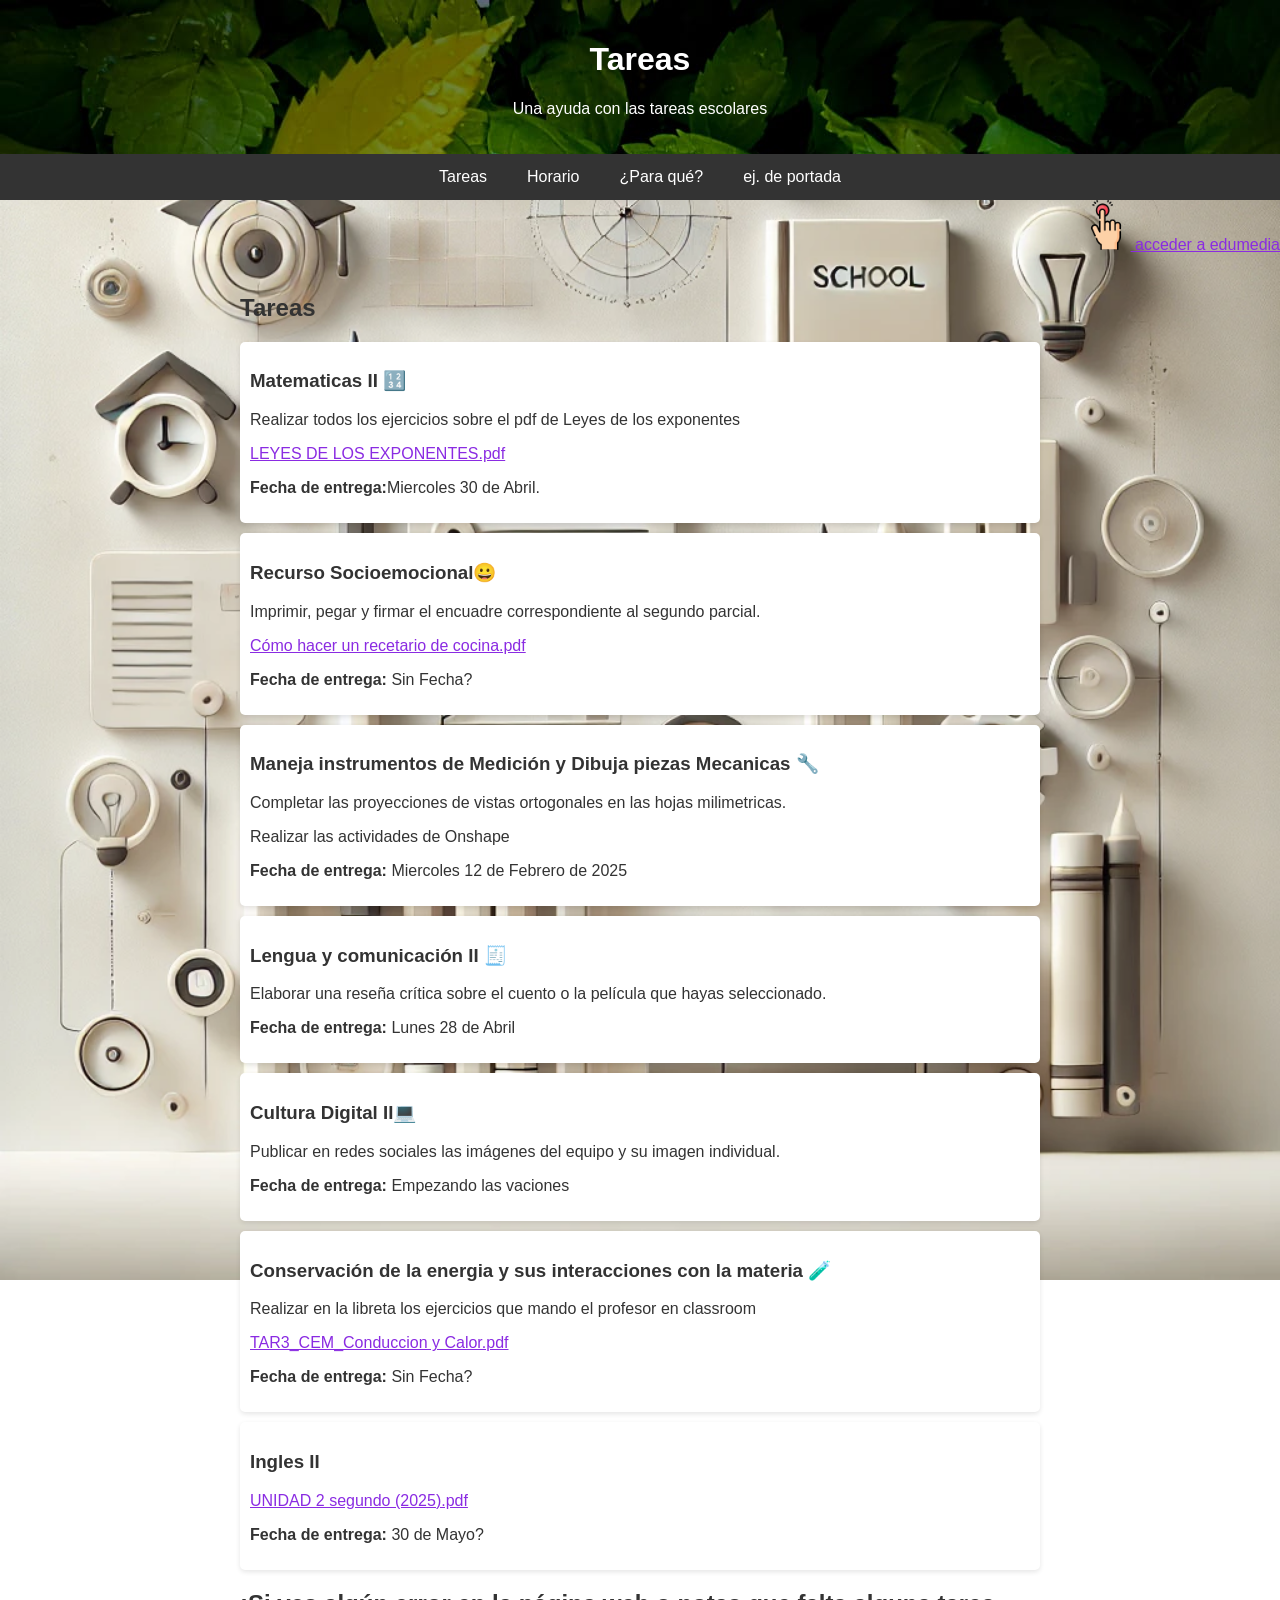
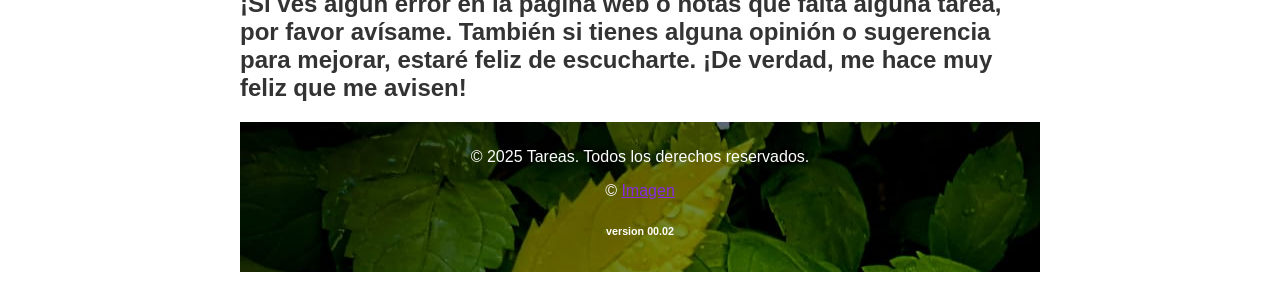
<file: index.html>
<!--AQUI EMPIEZA EL CODIGO DE LA PAGINA PRINCIPAL--><!--AQUI EMPIEZA EL CODIGO DE LA PAGINA PRINCIPAL-->
    <!--AQUI EMPIEZA EL CODIGO DE LA PAGINA PRINCIPAL--><!--AQUI EMPIEZA EL CODIGO DE LA PAGINA PRINCIPAL-->
        <!--AQUI EMPIEZA EL CODIGO DE LA PAGINA PRINCIPAL--><!--AQUI EMPIEZA EL CODIGO DE LA PAGINA PRINCIPAL-->
            <!--AQUI EMPIEZA EL CODIGO DE LA PAGINA PRINCIPAL--><!--AQUI EMPIEZA EL CODIGO DE LA PAGINA PRINCIPAL-->
                <!--AQUI EMPIEZA EL CODIGO DE LA PAGINA PRINCIPAL--><!--AQUI EMPIEZA EL CODIGO DE LA PAGINA PRINCIPAL-->
                    <!--AQUI EMPIEZA EL CODIGO DE LA PAGINA PRINCIPAL--><!--AQUI EMPIEZA EL CODIGO DE LA PAGINA PRINCIPAL-->
                         <!--AQUI EMPIEZA EL CODIGO DE LA PAGINA PRINCIPAL--><!--AQUI EMPIEZA EL CODIGO DE LA PAGINA PRINCIPAL--><!--AQUI EMPIEZA EL CODIGO DE LA PAGINA PRINCIPAL--><!--AQUI EMPIEZA EL CODIGO DE LA PAGINA PRINCIPAL-->
                            <!--AQUI EMPIEZA EL CODIGO DE LA PAGINA PRINCIPAL--><!--AQUI EMPIEZA EL CODIGO DE LA PAGINA PRINCIPAL-->
                                <!--AQUI EMPIEZA EL CODIGO DE LA PAGINA PRINCIPAL--><!--AQUI EMPIEZA EL CODIGO DE LA PAGINA PRINCIPAL-->
                                <!--AQUI EMPIEZA EL CODIGO DE LA PAGINA PRINCIPAL--><!--AQUI EMPIEZA EL CODIGO DE LA PAGINA PRINCIPAL-->
                            <!--AQUI EMPIEZA EL CODIGO DE LA PAGINA PRINCIPAL--><!--AQUI EMPIEZA EL CODIGO DE LA PAGINA PRINCIPAL-->
                        <!--AQUI EMPIEZA EL CODIGO DE LA PAGINA PRINCIPAL--><!--AQUI EMPIEZA EL CODIGO DE LA PAGINA PRINCIPAL-->
                    <!--AQUI EMPIEZA EL CODIGO DE LA PAGINA PRINCIPAL--><!--AQUI EMPIEZA EL CODIGO DE LA PAGINA PRINCIPAL--><!--AQUI EMPIEZA EL CODIGO DE LA PAGINA PRINCIPAL--><!--AQUI EMPIEZA EL CODIGO DE LA PAGINA PRINCIPAL-->
                <!--AQUI EMPIEZA EL CODIGO DE LA PAGINA PRINCIPAL--><!--AQUI EMPIEZA EL CODIGO DE LA PAGINA PRINCIPAL-->
            <!--AQUI EMPIEZA EL CODIGO DE LA PAGINA PRINCIPAL--><!--AQUI EMPIEZA EL CODIGO DE LA PAGINA PRINCIPAL-->
        <!--AQUI EMPIEZA EL CODIGO DE LA PAGINA PRINCIPAL--><!--AQUI EMPIEZA EL CODIGO DE LA PAGINA PRINCIPAL-->        <!--AQUI EMPIEZA EL CODIGO DE LA PAGINA PRINCIPAL--><!--AQUI EMPIEZA EL CODIGO DE LA PAGINA PRINCIPAL-->    
    <!--AQUI EMPIEZA EL CODIGO DE LA PAGINA PRINCIPAL--><!--AQUI EMPIEZA EL CODIGO DE LA PAGINA PRINCIPAL-->
<!--AQUI EMPIEZA EL CODIGO DE LA PAGINA PRINCIPAL--><!--AQUI EMPIEZA EL CODIGO DE LA PAGINA PRINCIPAL-->
<!DOCTYPE html>
<html lang="en">
<head>
    <meta charset="UTF-8">
    <meta name="viewport" content="width=device-width, initial-scale=1.0">
    <title>Tareas-2Ñ</title>
    <link rel="shortcun icon" href="imagenes/logo1°Ñ.ico">
    <link rel="stylesheet" href="index.css">
    <meta charset="UTF-8">
    <script>
        window.onload = function() {
          alert("¡Hola compañeros, una disculpa por los inconvenientes. Hubo un problema con el sitio donde está alojada la página, por eso no se podía ver. Pero ya se solucionó y la página ya está disponible.!");
        };
      </script>
</head>

<body>

    <header>
        <h1>Tareas </h1>
        <p>Una ayuda con las tareas escolares</p>
    </header>

    <nav>
        <a href='/'>Tareas</a>
        <a href='horario.html'>Horario</a>
        <a href='Paraque.html'>¿Para qué?</a>
        <a href="portadas.html">ej. de portada</a>
    </nav>
  <div class="hola">  <a href="https://www.edumediamanager.com/acceder"> <img src="imagenes/boton.png" alt="boton" class="img-1"> acceder a edumedia</a></div>
<!--Tareas-->
<!--MATEMATICAS-->
    <section id="tareas">
        <div class="container">
            <h2>Tareas</h2>
            <div class="tarea">
                <h3>Matematicas II 🔢</h3>
                <p>Realizar todos los ejercicios sobre el pdf de Leyes de los exponentes</p>
                <p><a href="imagenes/2 .- LEYES DE LOS EXPONENTES.pdf">LEYES DE LOS EXPONENTES.pdf</a></p>
                <p><strong>Fecha de entrega:</strong>Miercoles 30 de Abril.</p>
            </div>
<!--RECURSO-SOCIOEMOCIONAL👇--><!--RECURSO-SOCIOEMOCIONAL👇--><!--RECURSO-SOCIOEMOCIONAL👇--><!--RECURSO-SOCIOEMOCIONAL👇-->
<!--RECURSO-SOCIOEMOCIONAL👇--><!--RECURSO-SOCIOEMOCIONAL👇--><!--RECURSO-SOCIOEMOCIONAL👇--><!--RECURSO-SOCIOEMOCIONAL👇-->
<!--RECURSO-SOCIOEMOCIONAL👇--><!--RECURSO-SOCIOEMOCIONAL👇--><!--RECURSO-SOCIOEMOCIONAL👇--><!--RECURSO-SOCIOEMOCIONAL👇-->
            
            <div class="tarea">
                <h3>Recurso Socioemocional😀</h3>
                <p>Imprimir, pegar y firmar el encuadre correspondiente al segundo parcial.</p>
<p><a href="imagenes/Cómo hacer un recetario de cocina.pdf">Cómo hacer un recetario de cocina.pdf</a>
</p>
                <p><strong>Fecha de entrega:</strong> Sin Fecha?</p>
            </div>
        
<!--TALLER👇--><!--TALLER👇--><!--TALLER👇--><!--TALLER👇-->
<!--TALLER👇--><!--TALLER👇--><!--TALLER👇--><!--TALLER👇-->
<!--TALLERL👇--><!--TALLER👇--><!--TALLER👇--><!--TALLER👇-->
            
            <div class="tarea">
                <h3>Maneja instrumentos de Medición y Dibuja piezas Mecanicas 🔧</h3>
                <p>Completar las proyecciones de vistas ortogonales en las hojas milimetricas.</p>
                <p>Realizar las actividades de Onshape</p>
                <p><strong>Fecha de entrega:</strong> Miercoles 12 de Febrero de 2025 </p>
            </div>
<!--CIENCIAS-SOCIALES👇--><!--CIENCIAS-SOCIALES👇--><!--CIENCIAS-SOCIALES👇--><!--TCIENCIAS-SOCIALES👇-->
<!--CIENCIAS-SOCIALES👇--><!--CIENCIAS-SOCIALES👇--><!--CIENCIAS-SOCIALES👇--><!--CIENCIAS-SOCIALES👇-->
<!--CIENCIAS-SOCIALES👇--><!--CIENCIAS-SOCIALES👇--><!--CIENCIAS-SOCIALES👇--><!--CIENCIAS-SOCIALES👇--
        <div class="tarea">
            <h3>Ciencias Sociales II 😲</h3>
            <P>Entregar el trabajo electronico sobre el tema que les toco</P>
            <p><strong>Fecha de entrega:</strong>Lunes 31 de Marzo</p>
            <p>Entregar el trabajo fisico</p>
            <p><strong>Fecha de entrega:</strong>Miercoles 02 de Abril</p>
        </div>
!-->
        <div class="tarea">
            <h3>Lengua y comunicación II 🧾</h3>
            <p>Elaborar una reseña crítica sobre el cuento o la película que hayas seleccionado.</p>
            <p><strong>Fecha de entrega:</strong> Lunes 28 de Abril</p>
        </div>

        <div class="tarea">
            <h3>Cultura Digital II💻</h3>
            <p>Publicar en redes sociales las imágenes del equipo y su imagen individual.</p>
            <p><strong>Fecha de entrega:</strong> Empezando las vaciones</p>
        </div>

        <div class="tarea">
            <h3>Conservación de la energia y sus interacciones con la materia 🧪</h3>
            <p>Realizar en la libreta los ejercicios que mando el profesor en classroom</p>
            <p><a href="imagenes/TAR3_CEM_Conduccion y  Calor.pdf">TAR3_CEM_Conduccion y  Calor.pdf</a></p>
            <p><strong>Fecha de entrega:</strong> Sin Fecha?</p>
        </div>
<!------------------------------------------------------------------------------------------------------
        <div class="tarea">
            <h3>Ajusta piezas mecánicas Mediante trabajo de banco y taladro</h3>
            <p>Dibujar lo que viene en esta imagen </p>
            <p><a href="imagenes/m.jpeg">👉IMAGEN👈</a></p>
            <p>Hacer una portada</p>
            <p><strong>Fecha de entrega:</strong> Lunes 10 de febrero 2025</p>
        </div>
!------------------------------------------------------------------------------------------------------>
        <div class="tarea">
            <h3>Ingles II</h3>
            <p><a href="imagenes/UNIDAD 2 segundo (2025).pdf">UNIDAD 2 segundo (2025).pdf</a></p>
            <p><strong>Fecha de entrega:</strong> 30 de Mayo?</p>
        </div>
<!--
        <div class="tarea">
            <h3>Tutoria II</h3>
            <p>No hay tareas</p>
            <p><strong>Fecha de entrega:</strong> Sin Fecha</p>
        </div>
-->

<h1>¡Si ves algún error en la página web o notas que falta alguna tarea, por favor avísame. También si tienes alguna opinión o sugerencia para mejorar, estaré feliz de escucharte. ¡De verdad, me hace muy feliz que me avisen!</h1>
    <footer>
        <p>&copy; 2025 Tareas. Todos los derechos reservados.</p>
        <p>&copy;  <a href="imagenes/DALL·E 2025-01-19 16.38.00 - A clean and minimalistic background image for a school-themed webpage. The design features soft neutral tones like light gray and white with subtle gr.webp">Imagen</a></p>
    <h6>version 00.02                                    </h6>
    </footer>
</body>
</html>
</file>
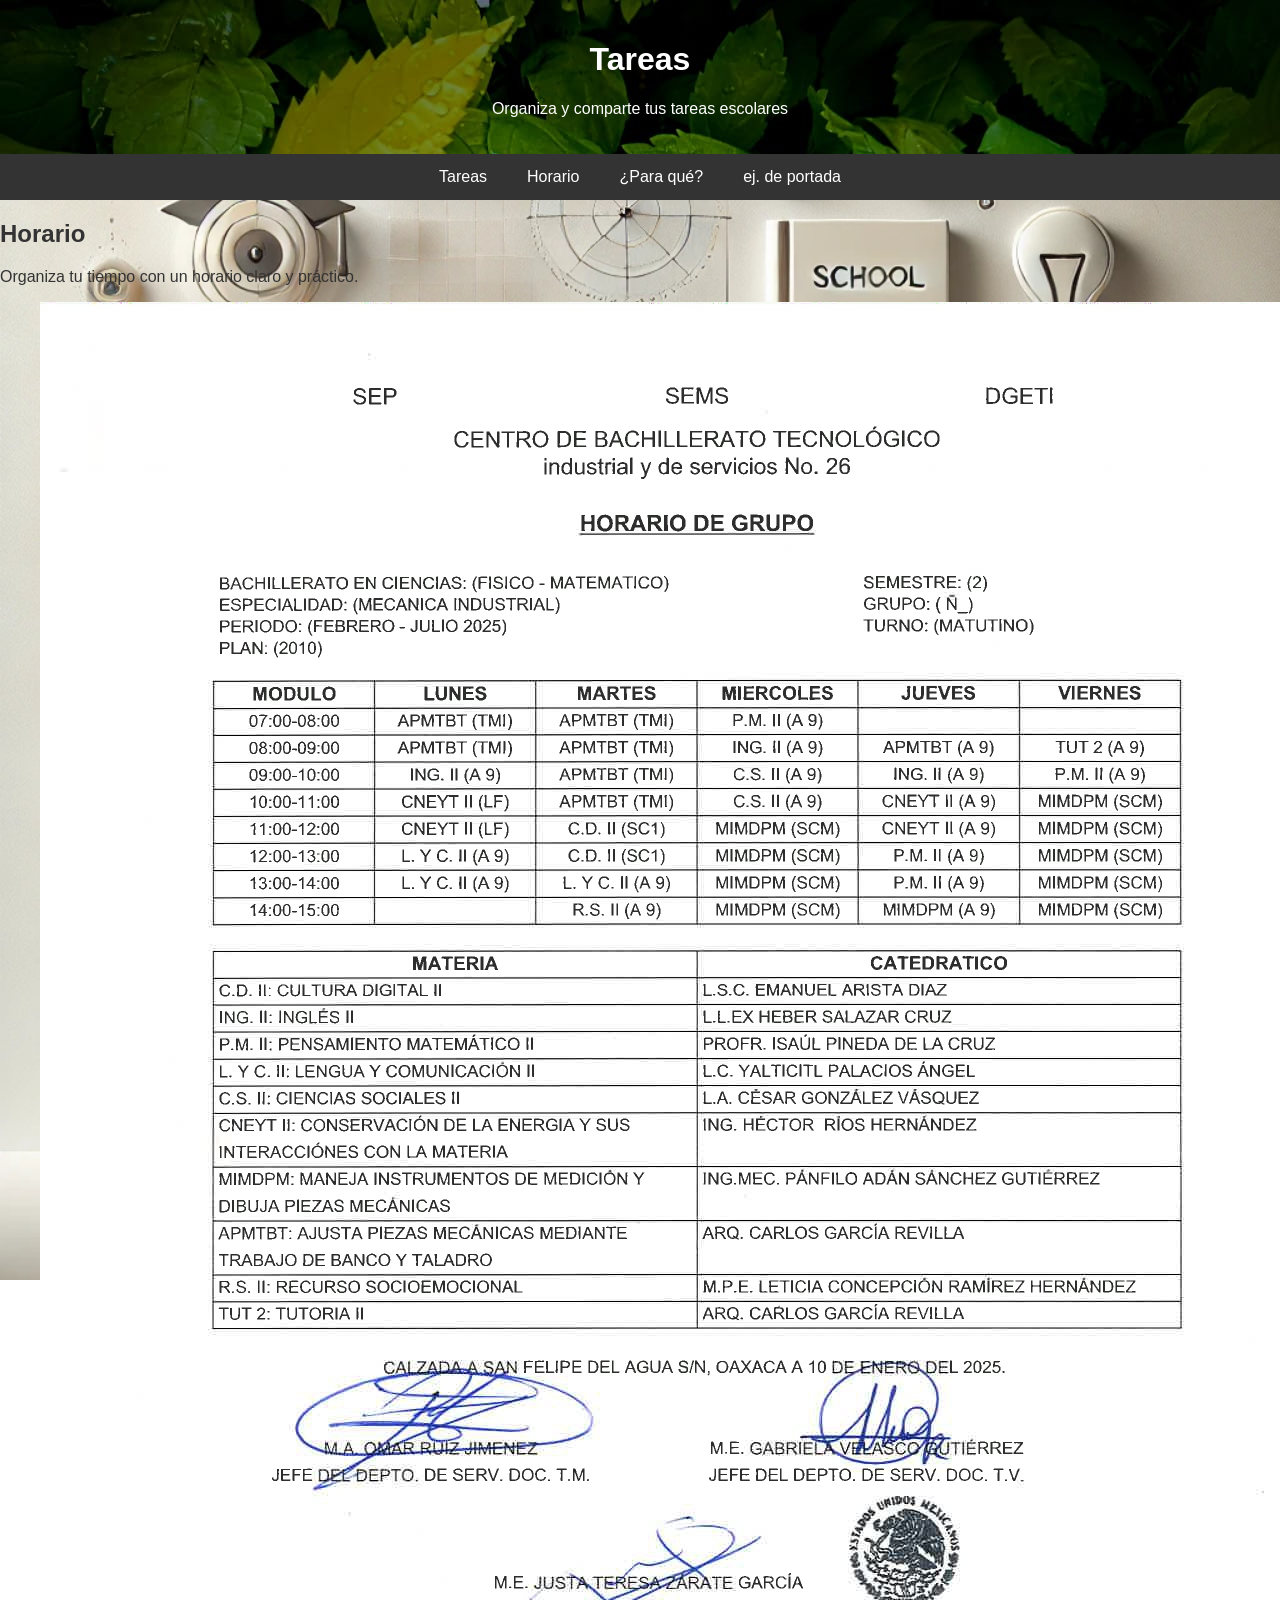
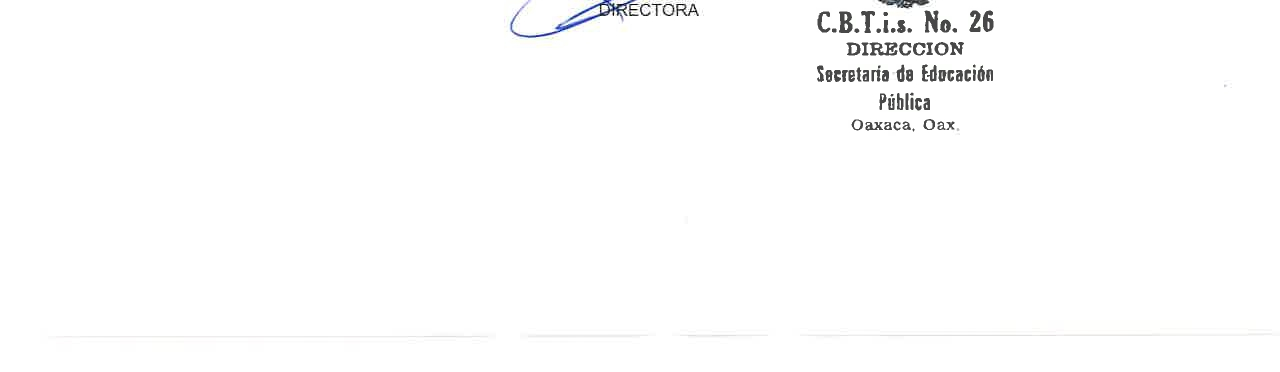
<file: horario.html>
<!DOCTYPE html>
<html lang="en">
<head>
    <meta charset="UTF-8">
    <meta name="viewport" content="width=device-width, initial-scale=1.0">
    <title>Horario</title>
    <link rel="shortcun icon" href="imagenes/logo1°Ñ.ico">
    <link rel="stylesheet" href="horario.css">
</head>
<body>
    
    <header>
        <h1>Tareas</h1>
        <p>Organiza y comparte tus tareas escolares</p>
    </header>

    <nav>
        <a href="index.html">Tareas</a>
        <a href="horario.html">Horario</a>
        <a href="Paraque.html">¿Para qué?</a>
        <a href="portadas.html">ej. de portada</a>
    </nav>

    <section id="horario">
        <div class="container">
            <h2>Horario</h2>
            <p>Organiza tu tiempo con un horario claro y práctico.</p>
            <ul><!--
  <a href="imagenes/2Ñ_horario.jpg">Presiona aqui para ver el horario</a>
                 Asi se separa en html-->
                 <img src="imagenes/2Ñ_horario.jpg" alt="horario" class="hola">
            </ul>
        </div>
    </section>

</body>
</html>
</file>
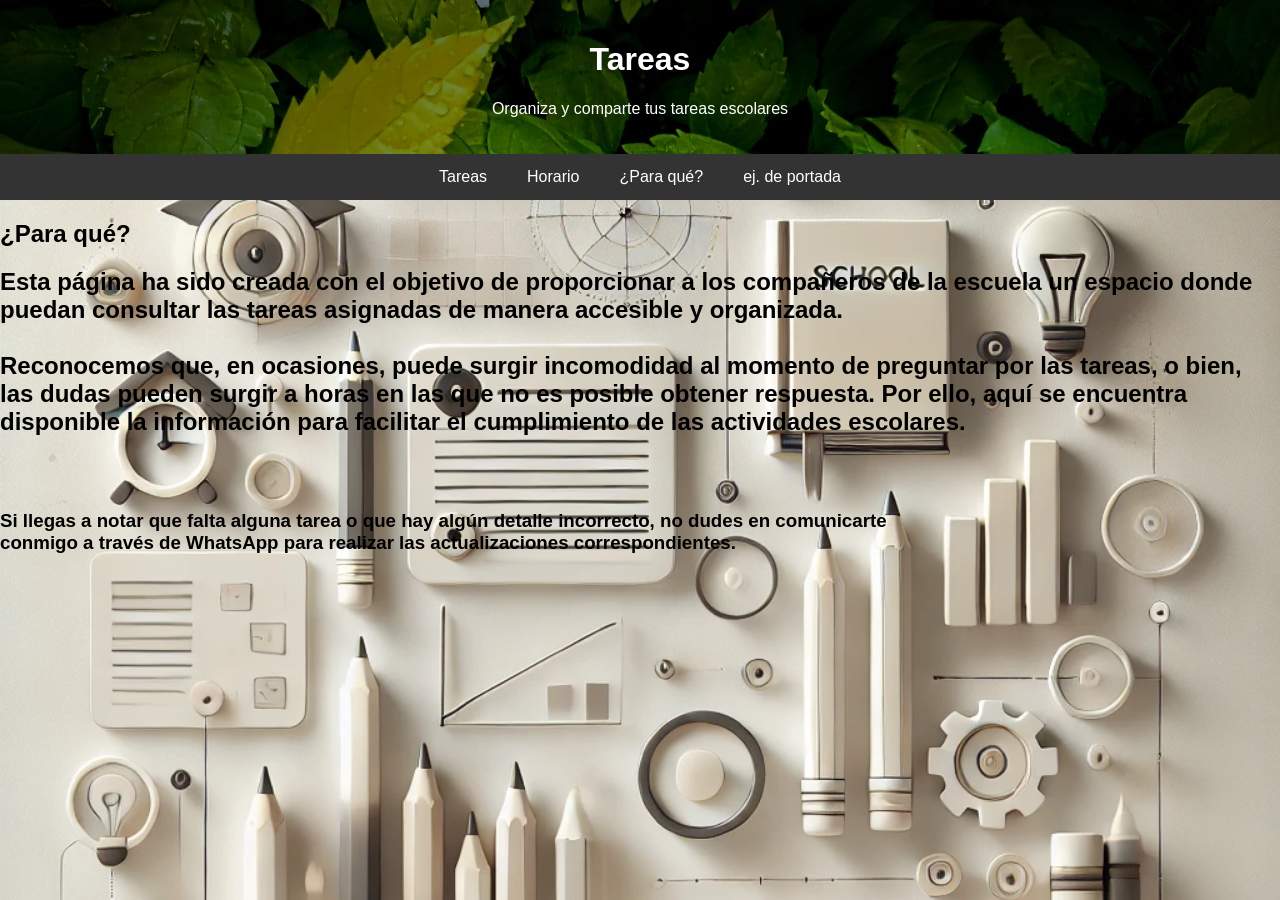
<file: Paraque.html>
<!DOCTYPE html>
<html lang="en">
<head>
    <meta charset="UTF-8">
    <meta name="viewport" content="width=device-width, initial-scale=1.0">
    <title>Para-que-fue-hecha-esta-pagina</title>
    <link rel="shortcun icon" href="imagenes/logo1°Ñ.ico">
    <link rel="stylesheet" href="Paraque.css">
</head>
<body>

    <header>
        <h1>Tareas</h1>
        <p>Organiza y comparte tus tareas escolares</p>
    </header>

    <nav>
        <a href="index.html">Tareas</a>
        <a href="horario.html">Horario</a>
        <a href="Paraque.html">¿Para qué?</a>
        <a href="portadas.html">ej. de portada</a>
    </nav>

    
    <section id="paraque">
        <div class="container">
            <h2>¿Para qué?</h2>
            
            <h2>Esta página ha sido creada con el objetivo de proporcionar a los compañeros de la escuela un espacio donde <br>
                 puedan consultar las tareas asignadas de manera accesible y organizada. <br> <br>
            
                Reconocemos que, en ocasiones, puede surgir incomodidad al momento de preguntar por las tareas, o bien, <br>
                las dudas pueden surgir a horas en las que no es posible obtener respuesta. Por ello, aquí se encuentra <br>
                disponible la información para facilitar el cumplimiento de las actividades escolares. <br>
                </h2>
            <br>  <br>
                <h3>Si llegas a notar que falta alguna tarea o que hay algún detalle incorrecto, no dudes en comunicarte <br>
                    conmigo a través de WhatsApp para realizar las actualizaciones correspondientes.</h3>
        </div>
    </section>

</body>
</html>
</file>
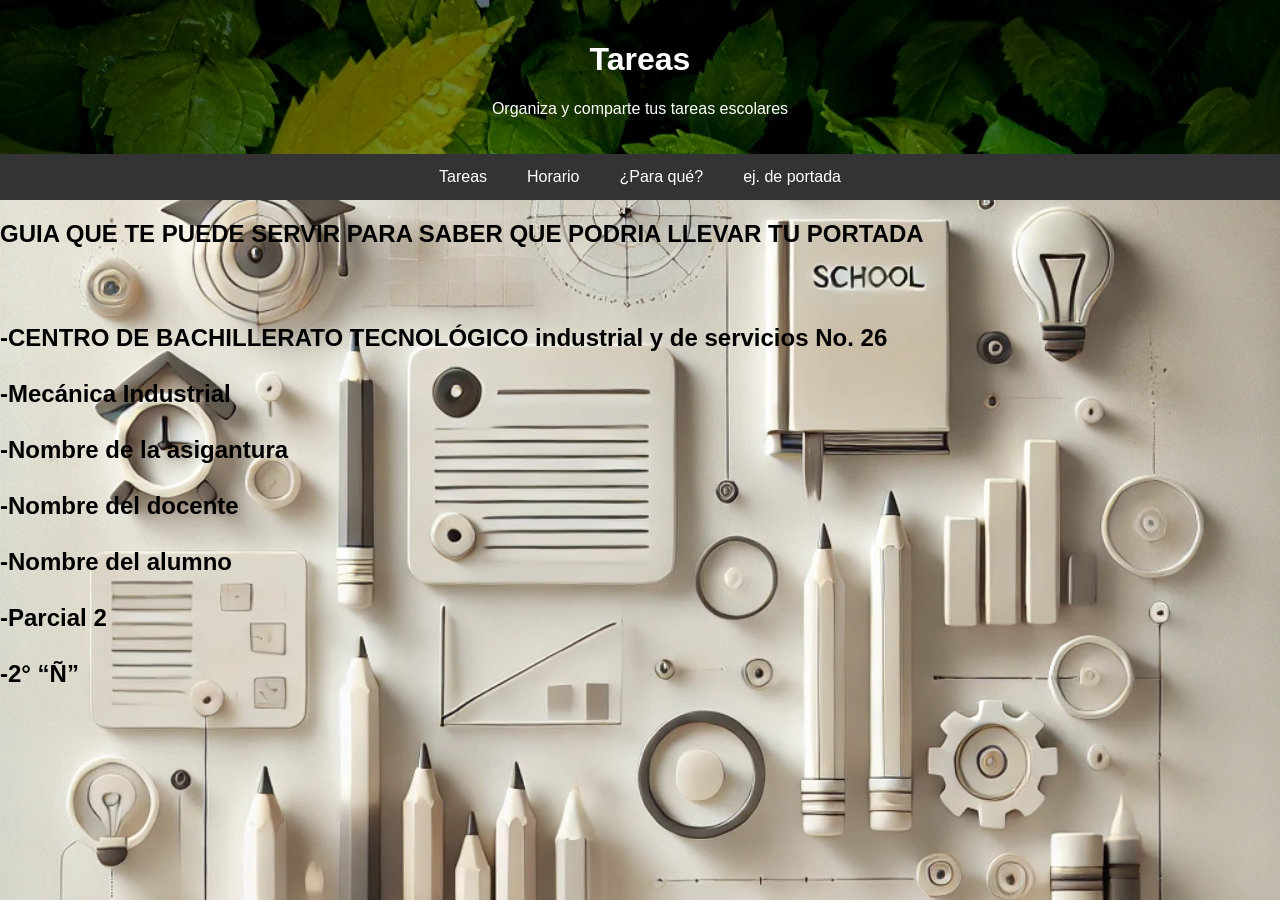
<file: portadas.html>
<!DOCTYPE html>
<html lang="en">
<head>
    <meta charset="UTF-8">
    <meta name="viewport" content="width=device-width, initial-scale=1.0">
    <title>Para-que-fue-hecha-esta-pagina</title>
    <link rel="shortcun icon" href="imagenes/logo1°Ñ.ico">
    <link rel="stylesheet" href="Paraque.css">
</head>
<body>

    <header>
        <h1>Tareas</h1>
        <p>Organiza y comparte tus tareas escolares</p>
    </header>

    <nav>
        <a href="index.html">Tareas</a>
        <a href="horario.html">Horario</a>
        <a href="Paraque.html">¿Para qué?</a>
        <a href="portadas.html">ej. de portada</a>
    </nav>

    
    <section id="paraque">
        <div class="container">
            <h1>GUIA QUE TE PUEDE SERVIR PARA SABER QUE PODRIA LLEVAR TU PORTADA</h1>
            <br>
            <br>
            <h1>
                    -CENTRO DE BACHILLERATO TECNOLÓGICO industrial y de servicios No. 26 <br> <br>
                    -Mecánica Industrial <br> <br>
                    -Nombre de la asigantura<br> <br>
                    -Nombre del docente<br> <br>
                    -Nombre del alumno <br> <br>
                    -Parcial  2 <br> <br>
                    -2° “Ñ” <br> <br>
                </h1>
    </section>

</body>
</html>
</file>
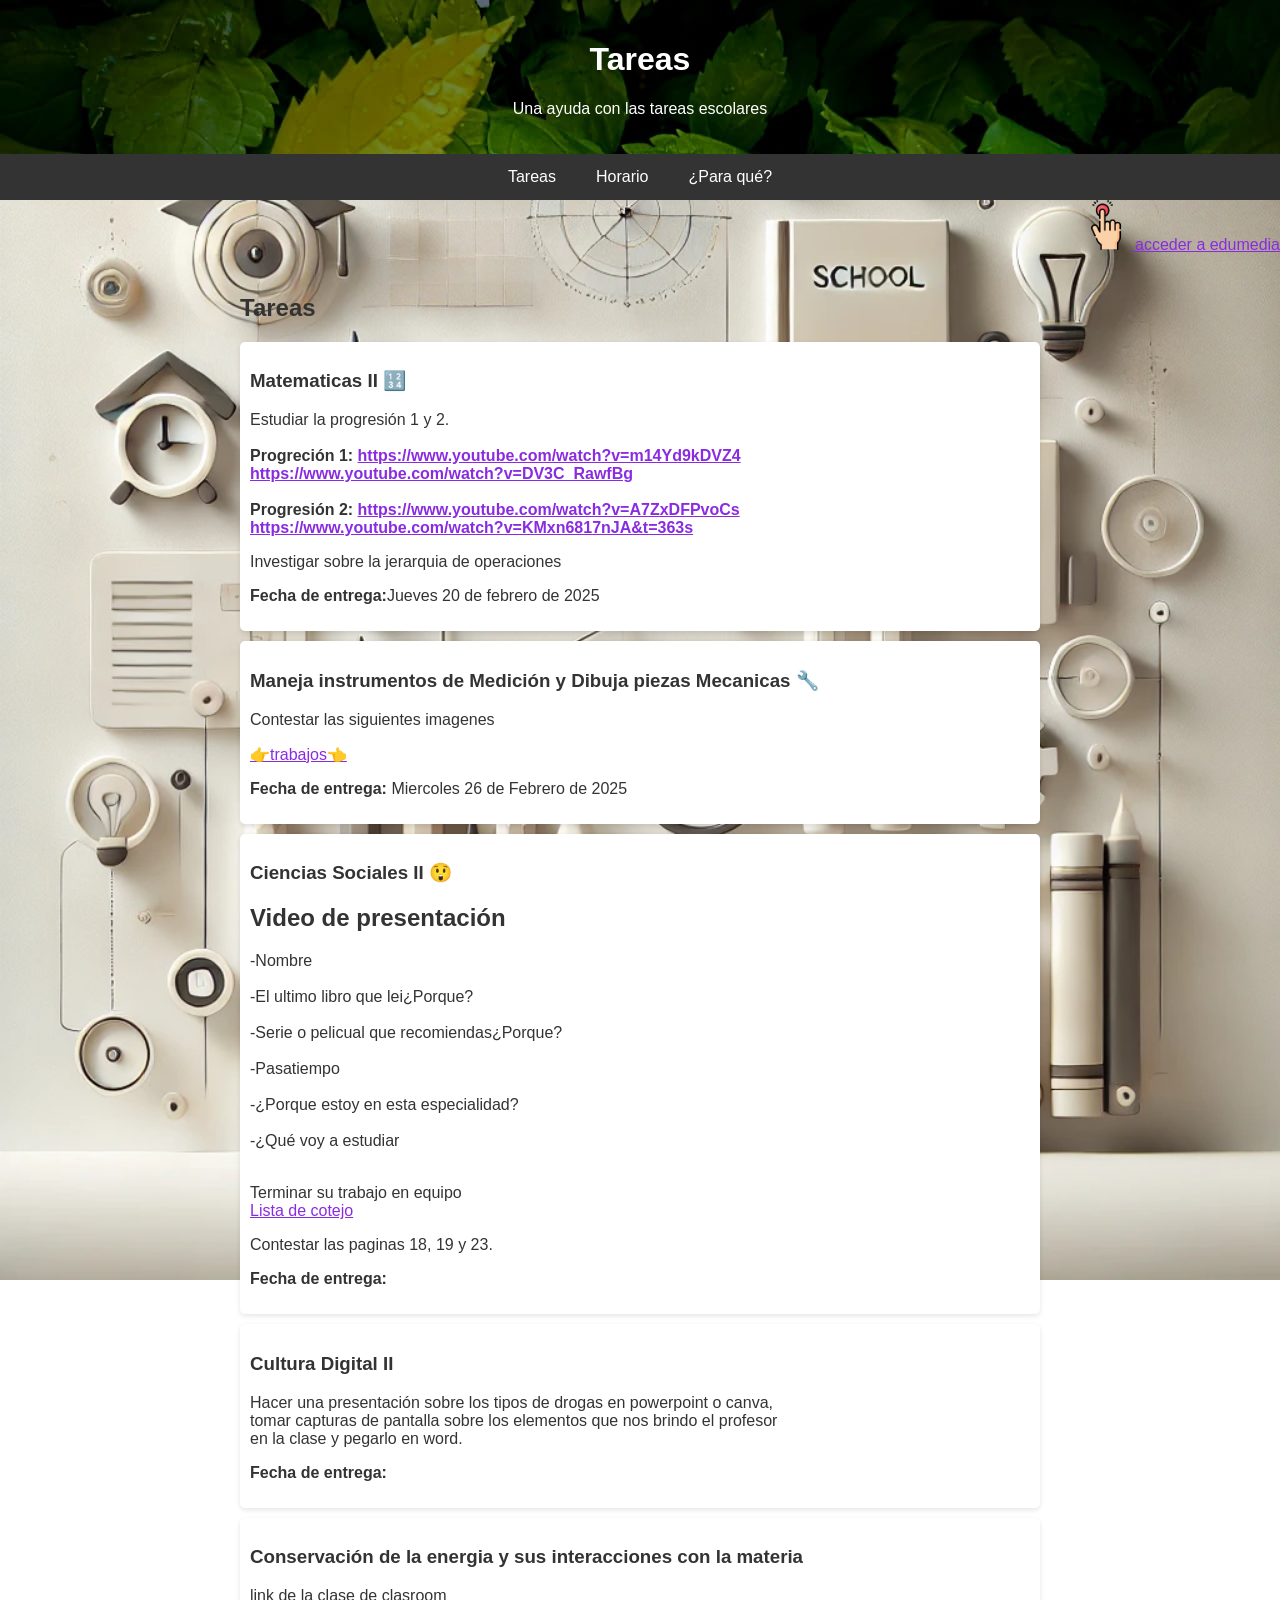
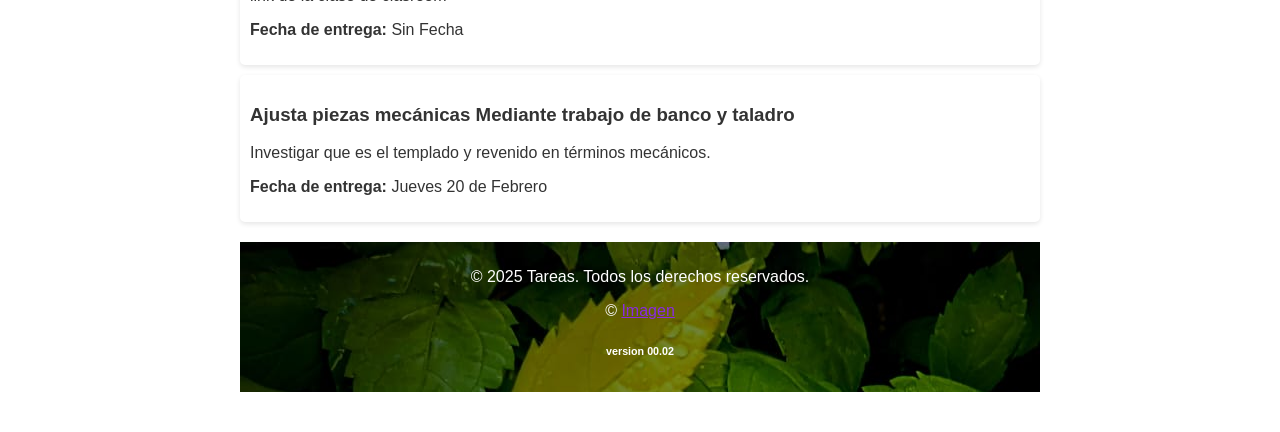
<file: prueba.html>
<!DOCTYPE html>
<html lang="en">
<head>
    <meta charset="UTF-8">
    <meta name="viewport" content="width=device-width, initial-scale=1.0">
    <title>Tareas-2Ñ</title>
    <link rel="shortcun icon" href="imagenes/logo1°Ñ.ico">
    <link rel="stylesheet" href="index.css">
    <meta charset="UTF-8">
    <script>
        window.onload = function() {
          alert("¡Hola compañeros, una disculpa por los inconvenientes. Hubo un problema con el sitio donde está alojada la página, por eso no se podía ver. Pero ya se solucionó y la página ya está disponible.!");
        };
      </script>
</head>

<body>

    <header>
        <h1>Tareas </h1>
        <p>Una ayuda con las tareas escolares</p>
    </header>


    <nav>
        <a href="index.html">Tareas</a>
        <a href="horario.html">Horario</a>
        <a href="Paraque.html">¿Para qué?</a>
    </nav>
  <div class="hola">  <a href="https://www.edumediamanager.com/acceder"> <img src="imagenes/boton.png" alt="boton" class="img-1"> acceder a edumedia</a></div>
<!--Tareas-->
    <section id="tareas">
        <div class="container">
            <h2>Tareas</h2>
            <div class="tarea">
                <h3>Matematicas II 🔢</h3>
                <p>Estudiar la progresión 1 y 2. <br> <br>
                <b>Progreción 1: <a href="https://www.youtube.com/watch?v=m14Yd9kDVZ4">https://www.youtube.com/watch?v=m14Yd9kDVZ4</a></b> <br> 
                <b><a href="https://www.youtube.com/watch?v=DV3C_RawfBg">https://www.youtube.com/watch?v=DV3C_RawfBg</a> </b> <br> <br>
            <b>Progresión 2: <a href="https://www.youtube.com/watch?v=A7ZxDFPvoCs">https://www.youtube.com/watch?v=A7ZxDFPvoCs</a></b> <br> 
            <b><a href="https://www.youtube.com/watch?v=KMxn6817nJA&t=363s">https://www.youtube.com/watch?v=KMxn6817nJA&t=363s</a></b> <br></p>
            <p>Investigar sobre la jerarquia de operaciones<br>
        </p>
                <p><strong>Fecha de entrega:</strong>Jueves 20 de febrero de 2025</p>
            </div>
<!--SEPARADOR--><!--SEPARADOR--><!--SEPARADOR--><!--SEPARADOR-->
<!--SEPARADOR--><!--SEPARADOR--><!--SEPARADOR--><!--SEPARADOR-->
<!--SEPARADOR--><!--SEPARADOR--><!--SEPARADOR--><!--SEPARADOR--
            
            <div class="tarea">
                <h3>Recurso Socioemocional😀</h3>
                <p>Realizar todo lo que mando la profesora en el grupo <br>
                <h6>Me da flojera poner todo aqui :(</h6></p>
                <p><strong>Fecha de entrega:</strong></p>
            </div>
        
!--SEPARADOR--><!--SEPARADOR--><!--SEPARADOR--><!--SEPARADOR-->
<!--SEPARADOR--><!--SEPARADOR--><!--SEPARADOR--><!--SEPARADOR-->
<!--SEPARADOR--><!--SEPARADOR--><!--SEPARADOR--><!--SEPARADOR-->
            
            <div class="tarea">
                <h3>Maneja instrumentos de Medición y Dibuja piezas Mecanicas 🔧</h3>
               
                    <p>Contestar las siguientes imagenes</p>
                         <p><a href="imagenes/Trabajos-del-profesor-Panfilo (1).pdf">👉trabajos👈</a></p>
                <p><strong>Fecha de entrega:</strong> Miercoles 26 de Febrero de 2025 </p>
            </div>
<!--SEPARADOR--><!--SEPARADOR--><!--SEPARADOR--><!--SEPARADOR-->
<!--SEPARADOR--><!--SEPARADOR--><!--SEPARADOR--><!--SEPARADOR-->
<!--SEPARADOR--><!--SEPARADOR--><!--SEPARADOR--><!--SEPARADOR-->
        <div class="tarea">
            <h3>Ciencias Sociales II 😲</h3>
            <p><h1>Video de presentación</h1></p>
            <p>-Nombre <br> <br>
            -El ultimo libro que lei¿Porque? <br> <br>
        -Serie o pelicual que recomiendas¿Porque? <br> <br>
    -Pasatiempo <br> <br>
-¿Porque estoy en esta especialidad? <br> <br>
-¿Qué voy a estudiar <br> <br>
</p>

<p>Terminar su trabajo en equipo <br>
<a href="imagenes/LISTA DE COTEJO TRABAJO DE INVESTIGACIÓN 20%.pdf">Lista de cotejo</a></p>
                    <p>Contestar las paginas 18, 19 y 23.</p>
            <p><strong>Fecha de entrega:</strong><!--AQUI VA LA FECHA--></p>
        </div>
<!--
        <div class="tarea">
            <h3>Lengua y comunicación II</h3>
            <p>No hay tareas</p>
            <p><strong>Fecha de entrega:</strong> Sin Fecha</p>
        </div>
----------->
        <div class="tarea">
            <h3>Cultura Digital II</h3>
            <p>Hacer una presentación sobre los tipos de drogas en powerpoint o canva,<br>
                  tomar capturas de pantalla sobre los elementos que nos brindo el profesor <br>
                   en la clase y pegarlo en word. <br></p>
            <p><strong>Fecha de entrega:</strong> <!--AQUI VA LA FECHA--></p>
        </div>
    <!------------------------------------------------------------------------------>
        <div class="tarea">
            <h3>Conservación de la energia y sus interacciones con la materia </h3>
            <p>link de la clase de clasroom</p>
        
            <p><strong>Fecha de entrega:</strong> Sin Fecha</p>
        </div>
<!------------------------------------------------------------------------------------------------------>
        <div class="tarea">
            <h3>Ajusta piezas mecánicas Mediante trabajo de banco y taladro</h3>
            <p>Investigar que es el templado y revenido en términos mecánicos.</p>
            <p><strong>Fecha de entrega:</strong> Jueves 20 de Febrero</p>
        </div>
<!------------------------------------------------------------------------------------------------------
        <div class="tarea">
            <h3>Ingles II</h3>
            <p>Contestar lo siguiente: <a href="imagenes/b.jpeg">IMAGEN👈</a></p>
            <p><strong>Fecha de entrega:</strong> Sin Fecha</p>
        </div>
!--
        <div class="tarea">
            <h3>Tutoria II</h3>
            <p>No hay tareas</p>
            <p><strong>Fecha de entrega:</strong> Sin Fecha</p>
        </div>
-->
    <footer>
        <p>&copy; 2025 Tareas. Todos los derechos reservados.</p>
        <p>&copy;  <a href="imagenes/DALL·E 2025-01-19 16.38.00 - A clean and minimalistic background image for a school-themed webpage. The design features soft neutral tones like light gray and white with subtle gr.webp">Imagen</a></p>
    <h6>version 00.02                                    </h6>
    </footer>
</body>
</html>

<h1 class="classhola"></h1>
</file>
<file: index.css>
body {
    font-family: Arial, sans-serif;
    margin: 0;
    padding: 0;
    background-image:url(imagenes/DALL·E\ 2025-01-19\ 16.38.00\ -\ A\ clean\ and\ minimalistic\ background\ image\ for\ a\ school-themed\ webpage.\ The\ design\ features\ soft\ neutral\ tones\ like\ light\ gray\ and\ white\ with\ subtle\ gr.webp);
    background-size: 100%;
    background-repeat: no-repeat;
    color: #333;
}

.img-1{
    width: 50px;
    height: 50px;
}

.hola{
    text-align: right;
}
header {
    background-image: url(imagenes/fondo.jpeg);
    color: white;
    padding: 20px;
    text-align: center;
}
nav {
    display: flex;
    justify-content: center;
    background-color: #333;
}
nav a {
    color: white;
    text-decoration: none;
    padding: 14px 20px;
}
nav a:hover {
    background-color: #4CAF50;
}
section {
    padding: 20px;
}
.container {
    max-width: 800px;
    margin: auto;
}
.tarea {
    background-color: white;
    margin: 10px 0;
    padding: 10px;
    border-radius: 5px;
    box-shadow: 0 2px 5px rgba(0,0,0,0.1);
}
footer {
    text-align: center;
    padding: 10px;
    background-image:url(imagenes/fondo.jpeg);
    color: white;
    margin-top: 20px;
}

a{color: blueviolet;}
</file>
<file: horario.css>
body {
    font-family: Arial, sans-serif;
    margin: 0;
    padding: 0;
    background-image:url(imagenes/DALL·E\ 2025-01-19\ 16.38.00\ -\ A\ clean\ and\ minimalistic\ background\ image\ for\ a\ school-themed\ webpage.\ The\ design\ features\ soft\ neutral\ tones\ like\ light\ gray\ and\ white\ with\ subtle\ gr.webp);
    background-size: 100%;
    background-repeat: no-repeat;
    color: #333;
}
header {
    background-image: url(imagenes/fondo.jpeg);
    color: white;
    padding: 20px;
    text-align: center;
}
nav {
    display: flex;
    justify-content: center;
    background-color: #333;
}
nav a {
    color: white;
    text-decoration: none;
    padding: 14px 20px;
}
nav a:hover {
    background-color: #4CAF50;
}

@media (max-width: 320px) and (max-height: 480px) {
    .hola{
        width: 331px;
        height: 322px;
        border-radius: 0px;
    }
    }
    @media (max-width: 481px) and (max-height: 768px){
    .hola{
      width: 319px;
      height: 390px;
      border-radius: 0px;
    }
    }
</file>
<file: Paraque.css>
body {
    font-family: Arial, sans-serif;
    margin: 0;
    padding: 0;
    background-image:url(imagenes/DALL·E\ 2025-01-19\ 16.38.00\ -\ A\ clean\ and\ minimalistic\ background\ image\ for\ a\ school-themed\ webpage.\ The\ design\ features\ soft\ neutral\ tones\ like\ light\ gray\ and\ white\ with\ subtle\ gr.webp);
    background-size: 100%;
    background-repeat: no-repeat;
    color: #000000;
}
header {
    background-image: url(imagenes/fondo.jpeg);
    color: white;
    padding: 20px;
    text-align: center;
}
nav {
    display: flex;
    justify-content: center;
    background-color: #333;
}
nav a {
    color: white;
    text-decoration: none;
    padding: 14px 20px;
}
nav a:hover {
    background-color: #4CAF50;
}
</file>
